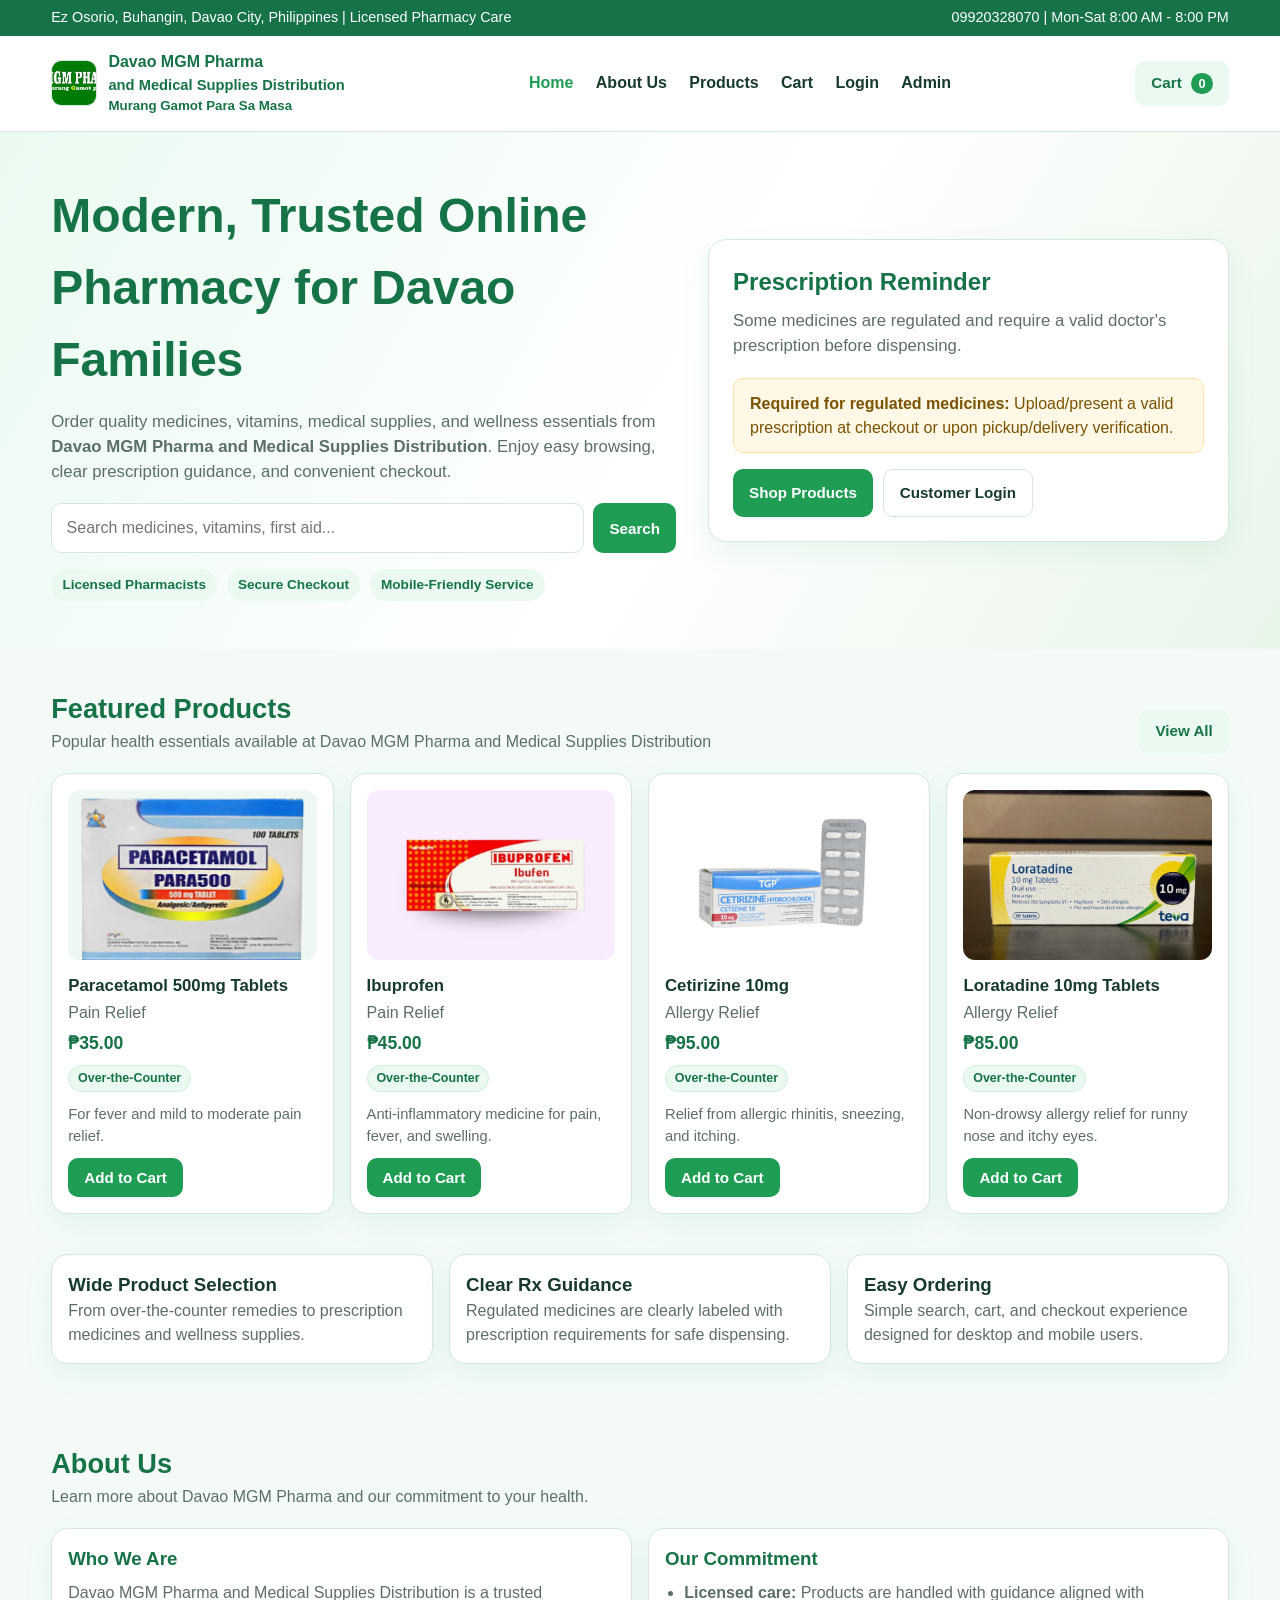
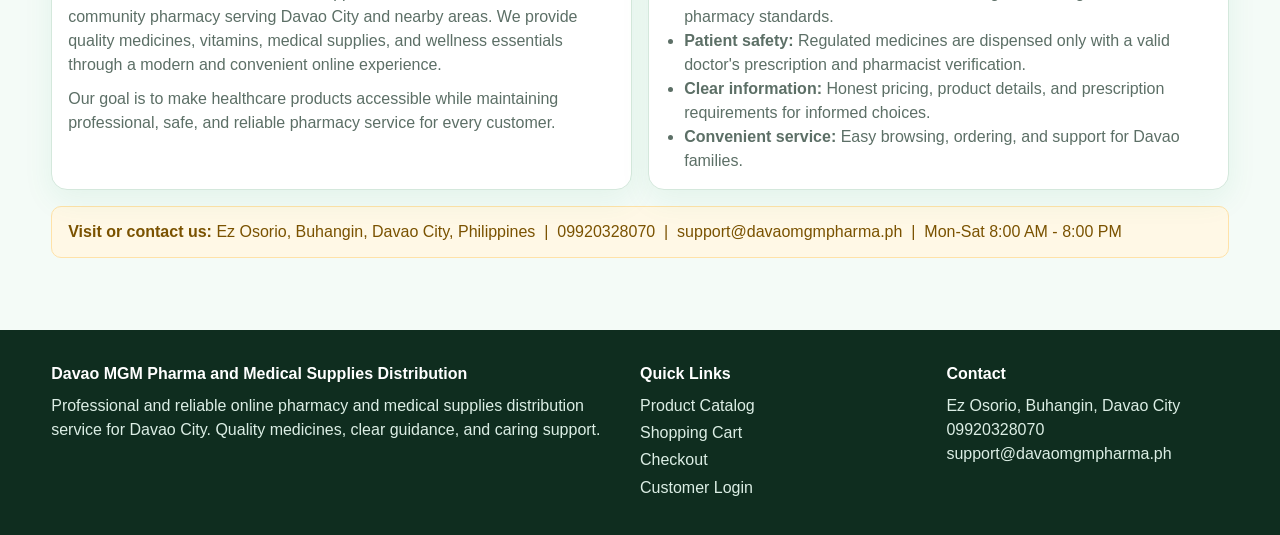
<file: index.html>
﻿<!DOCTYPE html>
<html lang="en">
<head>
  <meta charset="UTF-8">
  <meta name="viewport" content="width=device-width, initial-scale=1.0">
  <title>Davao MGM Pharma and Medical Supplies Distribution | Trusted Online Pharmacy</title>
  <meta name="description" content="Davao MGM Pharma and Medical Supplies Distribution - shop medicines, vitamins, medical supplies, and health essentials with convenient delivery in Davao.">
  <link rel="stylesheet" href="assets/css/styles.css">
</head>
<body>
  <div class="topbar">
    <div class="container">
      <span>Ez Osorio, Buhangin, Davao City, Philippines | Licensed Pharmacy Care</span>
      <span>09920328070 | Mon-Sat 8:00 AM - 8:00 PM</span>
    </div>
  </div>

  <header>
    <div class="container nav">
      <a class="brand" href="index.html">
        <img src="assets/images/logo-mgm.jpg" alt="Davao MGM Pharma and Medical Supplies Distribution logo" class="brand-logo">
        <div>Davao MGM Pharma<span style="display:block;font-size:0.92em;">and Medical Supplies Distribution</span><small>Murang Gamot Para Sa Masa</small></div>
      </a>
      <nav>
        <ul>
          <li><a class="active" href="index.html">Home</a></li>
          <li><a href="#about">About Us</a></li>
          <li><a href="catalog.html">Products</a></li>
          <li><a href="cart.html">Cart</a></li>
          <li><a href="login.html">Login</a></li>
          <li><a href="admin.html">Admin</a></li>
        </ul>
      </nav>
      <div class="nav-actions">
        <a class="btn btn-secondary" href="cart.html">Cart <span class="cart-badge cart-count">0</span></a>
      </div>
    </div>
  </header>

  <section class="hero">
    <div class="container hero-grid">
      <div>
        <h1>Modern, Trusted Online Pharmacy for Davao Families</h1>
        <p>Order quality medicines, vitamins, medical supplies, and wellness essentials from <strong>Davao MGM Pharma and Medical Supplies Distribution</strong>. Enjoy easy browsing, clear prescription guidance, and convenient checkout.</p>
        <form id="homeSearchForm" class="search-bar" aria-label="Search products">
          <input id="homeSearch" type="search" placeholder="Search medicines, vitamins, first aid...">
          <button class="btn btn-primary" type="submit">Search</button>
        </form>
        <div class="badges">
          <span class="badge">Licensed Pharmacists</span>
          <span class="badge">Secure Checkout</span>
          <span class="badge">Mobile-Friendly Service</span>
        </div>
      </div>
      <div class="hero-card">
        <h2 style="color:var(--blue-dark);margin-bottom:.5rem;">Prescription Reminder</h2>
        <p class="muted">Some medicines are regulated and require a valid doctor's prescription before dispensing.</p>
        <div class="notice" style="margin-top:1rem;">
          <strong>Required for regulated medicines:</strong> Upload/present a valid prescription at checkout or upon pickup/delivery verification.
        </div>
        <div style="margin-top:1rem; display:flex; gap:.6rem; flex-wrap:wrap;">
          <a href="catalog.html" class="btn btn-green">Shop Products</a>
          <a href="login.html" class="btn btn-outline">Customer Login</a>
        </div>
      </div>
    </div>
  </section>

  <section class="section">
    <div class="container">
      <div class="section-header">
        <div>
          <h2>Featured Products</h2>
          <p class="muted">Popular health essentials available at Davao MGM Pharma and Medical Supplies Distribution</p>
        </div>
        <a href="catalog.html" class="btn btn-secondary">View All</a>
      </div>
      <div id="featuredGrid" class="grid grid-4"></div>
    </div>
  </section>

  <section class="section" style="padding-top:0;">
    <div class="container grid grid-3">
      <div class="card">
        <h3>Wide Product Selection</h3>
        <p class="muted">From over-the-counter remedies to prescription medicines and wellness supplies.</p>
      </div>
      <div class="card">
        <h3>Clear Rx Guidance</h3>
        <p class="muted">Regulated medicines are clearly labeled with prescription requirements for safe dispensing.</p>
      </div>
      <div class="card">
        <h3>Easy Ordering</h3>
        <p class="muted">Simple search, cart, and checkout experience designed for desktop and mobile users.</p>
      </div>
    </div>
  </section>

  <section class="section" id="about">
    <div class="container">
      <div class="section-header">
        <div>
          <h2>About Us</h2>
          <p class="muted">Learn more about Davao MGM Pharma and our commitment to your health.</p>
        </div>
      </div>
      <div class="grid grid-2">
        <div class="card">
          <h3 style="color:var(--blue-dark);margin-bottom:.5rem;">Who We Are</h3>
          <p class="muted">Davao MGM Pharma and Medical Supplies Distribution is a trusted community pharmacy serving Davao City and nearby areas. We provide quality medicines, vitamins, medical supplies, and wellness essentials through a modern and convenient online experience.</p>
          <p class="muted" style="margin-top:.6rem;">Our goal is to make healthcare products accessible while maintaining professional, safe, and reliable pharmacy service for every customer.</p>
        </div>
        <div class="card">
          <h3 style="color:var(--blue-dark);margin-bottom:.5rem;">Our Commitment</h3>
          <ul style="padding-left:1.2rem;color:var(--muted);">
            <li><strong>Licensed care:</strong> Products are handled with guidance aligned with pharmacy standards.</li>
            <li><strong>Patient safety:</strong> Regulated medicines are dispensed only with a valid doctor's prescription and pharmacist verification.</li>
            <li><strong>Clear information:</strong> Honest pricing, product details, and prescription requirements for informed choices.</li>
            <li><strong>Convenient service:</strong> Easy browsing, ordering, and support for Davao families.</li>
          </ul>
        </div>
      </div>
      <div class="notice" style="margin-top:1rem;">
        <strong>Visit or contact us:</strong> Ez Osorio, Buhangin, Davao City, Philippines &nbsp;|&nbsp; 09920328070 &nbsp;|&nbsp; support@davaomgmpharma.ph &nbsp;|&nbsp; Mon-Sat 8:00 AM - 8:00 PM
      </div>
    </div>
  </section>

  <footer>
    <div class="container footer-grid">
      <div>
        <h4>Davao MGM Pharma and Medical Supplies Distribution</h4>
        <p>Professional and reliable online pharmacy and medical supplies distribution service for Davao City. Quality medicines, clear guidance, and caring support.</p>
      </div>
      <div>
        <h4>Quick Links</h4>
        <a href="catalog.html">Product Catalog</a>
        <a href="cart.html">Shopping Cart</a>
        <a href="checkout.html">Checkout</a>
        <a href="login.html">Customer Login</a>
      </div>
      <div>
        <h4>Contact</h4>
        <p>Ez Osorio, Buhangin, Davao City</p>
        <p>09920328070</p>
        <p>support@davaomgmpharma.ph</p>
      </div>
    </div>
  </footer>

  <script src="assets/js/data.js"></script>
  <script src="assets/js/app.js"></script>
</body>
</html>
</file>
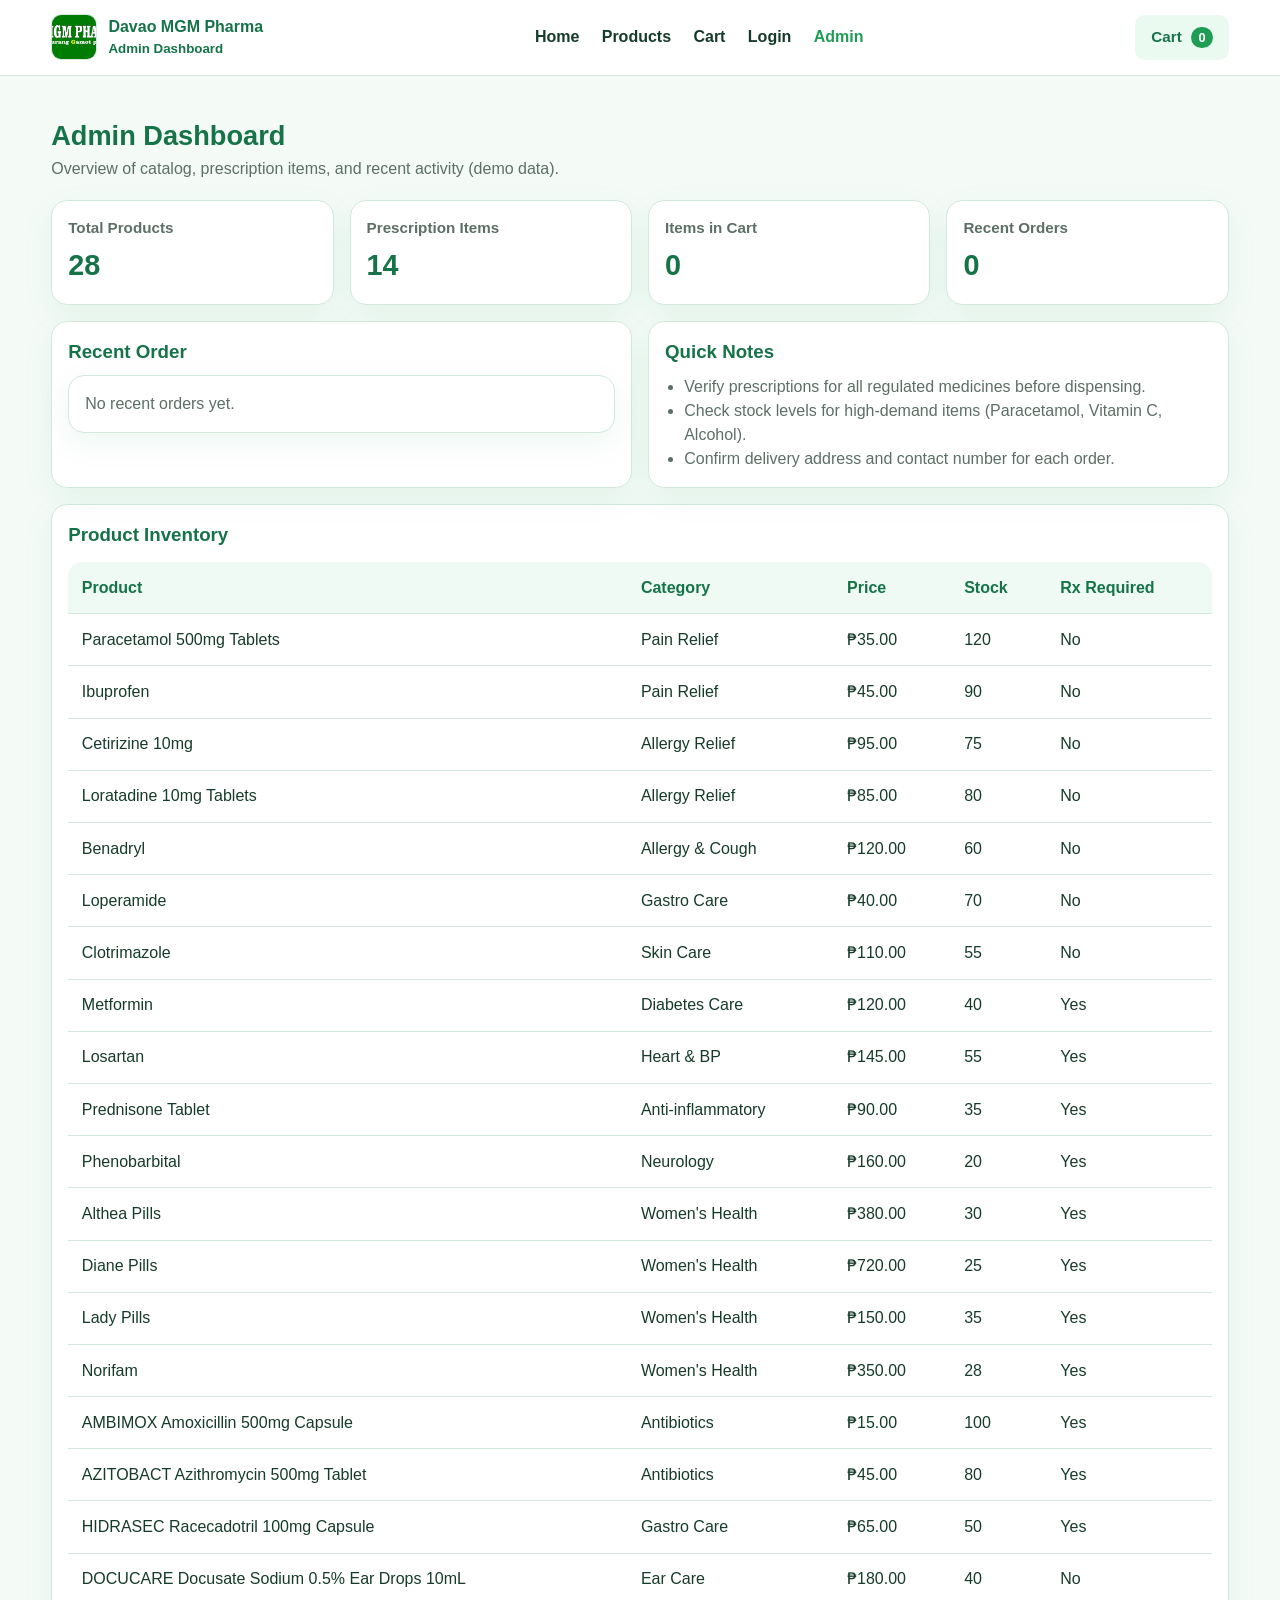
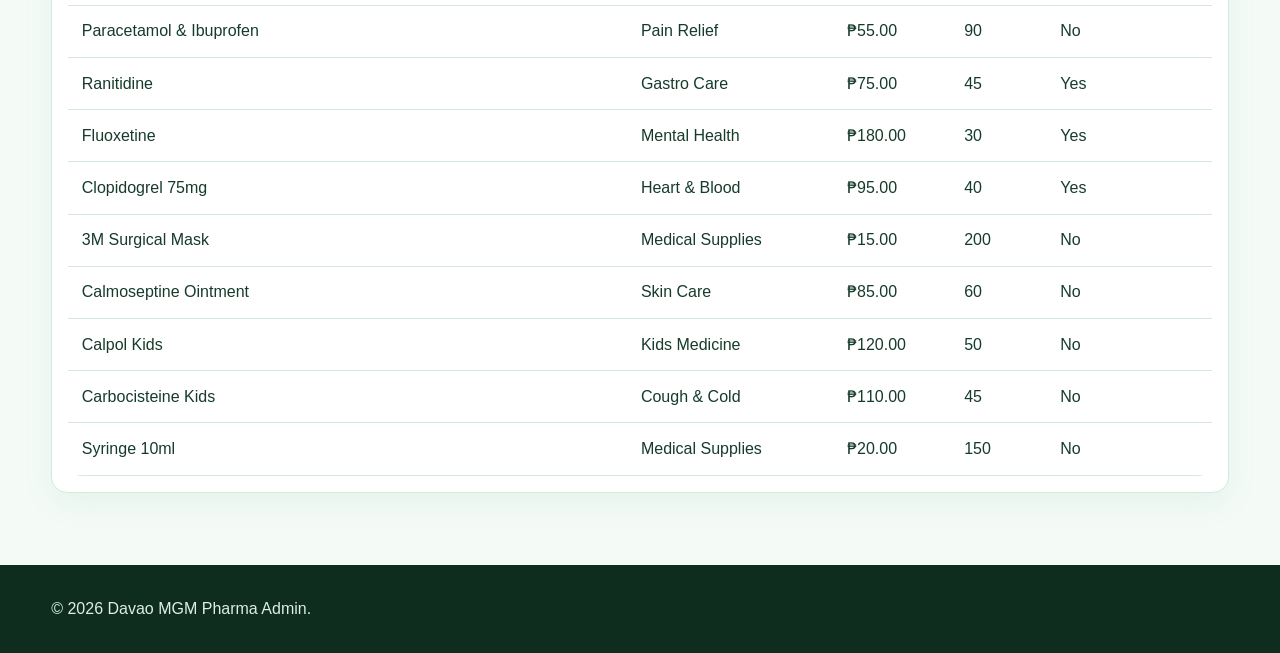
<file: admin.html>
﻿<!DOCTYPE html>
<html lang="en">
<head>
  <meta charset="UTF-8">
  <meta name="viewport" content="width=device-width, initial-scale=1.0">
  <title>Admin Dashboard | Davao MGM Pharma</title>
  <link rel="stylesheet" href="assets/css/styles.css">
</head>
<body>
  <header>
    <div class="container nav">
      <a class="brand" href="index.html"><img src="assets/images/logo-mgm.jpg" alt="Davao MGM Pharma logo" class="brand-logo"><div>Davao MGM Pharma<small>Admin Dashboard</small></div></a>
      <nav><ul>
        <li><a href="index.html">Home</a></li>
        <li><a href="catalog.html">Products</a></li>
        <li><a href="cart.html">Cart</a></li>
        <li><a href="login.html">Login</a></li>
        <li><a class="active" href="admin.html">Admin</a></li>
      </ul></nav>
      <div class="nav-actions"><a class="btn btn-secondary" href="cart.html">Cart <span class="cart-badge cart-count">0</span></a></div>
    </div>
  </header>

  <section class="section">
    <div class="container">
      <div class="section-header"><div><h2>Admin Dashboard</h2><p class="muted">Overview of catalog, prescription items, and recent activity (demo data).</p></div></div>
      <div class="grid grid-4 stats" style="margin-bottom:1rem;">
        <div class="card"><h3>Total Products</h3><div class="value" id="statProducts">0</div></div>
        <div class="card"><h3>Prescription Items</h3><div class="value" id="statRx">0</div></div>
        <div class="card"><h3>Items in Cart</h3><div class="value" id="statCart">0</div></div>
        <div class="card"><h3>Recent Orders</h3><div class="value" id="statOrders">0</div></div>
      </div>
      <div class="grid grid-2">
        <div class="card">
          <h3 style="margin-bottom:.6rem;color:var(--blue-dark);">Recent Order</h3>
          <div id="recentOrder"></div>
        </div>
        <div class="card">
          <h3 style="margin-bottom:.6rem;color:var(--blue-dark);">Quick Notes</h3>
          <ul style="padding-left:1.2rem;color:var(--muted);">
            <li>Verify prescriptions for all regulated medicines before dispensing.</li>
            <li>Check stock levels for high-demand items (Paracetamol, Vitamin C, Alcohol).</li>
            <li>Confirm delivery address and contact number for each order.</li>
          </ul>
        </div>
      </div>
      <div class="card table-wrap" style="margin-top:1rem;">
        <h3 style="margin:0 0 .8rem;color:var(--blue-dark);">Product Inventory</h3>
        <table>
          <thead><tr><th>Product</th><th>Category</th><th>Price</th><th>Stock</th><th>Rx Required</th></tr></thead>
          <tbody id="adminProducts"></tbody>
        </table>
      </div>
    </div>
  </section>

  <footer><div class="container"><p>&copy; 2026 Davao MGM Pharma Admin.</p></div></footer>
  <script src="assets/js/data.js"></script>
  <script src="assets/js/app.js"></script>
</body>
</html>
</file>
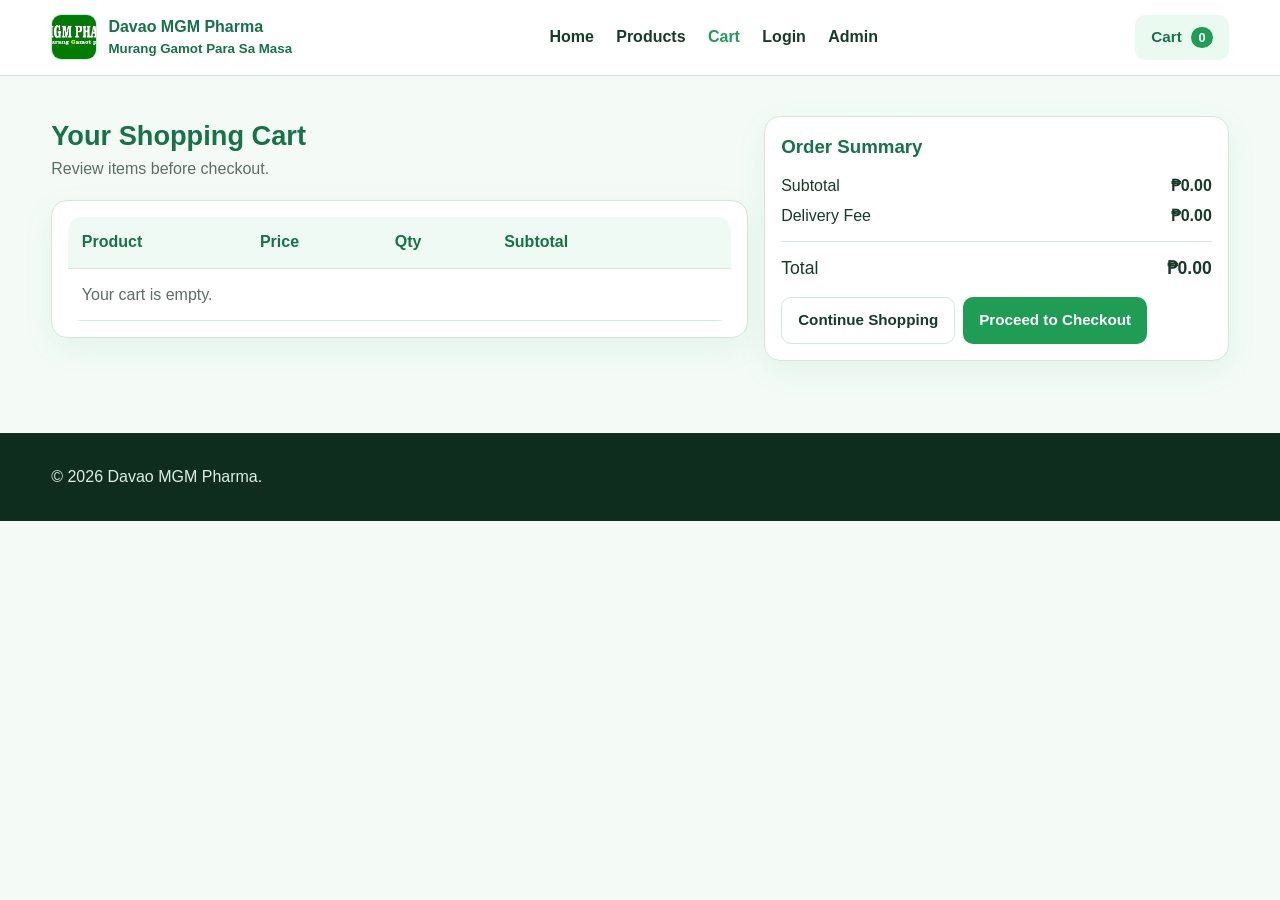
<file: cart.html>
﻿<!DOCTYPE html>
<html lang="en">
<head>
  <meta charset="UTF-8">
  <meta name="viewport" content="width=device-width, initial-scale=1.0">
  <title>Shopping Cart | Davao MGM Pharma</title>
  <link rel="stylesheet" href="assets/css/styles.css">
</head>
<body>
  <header>
    <div class="container nav">
      <a class="brand" href="index.html"><img src="assets/images/logo-mgm.jpg" alt="Davao MGM Pharma logo" class="brand-logo"><div>Davao MGM Pharma<small>Murang Gamot Para Sa Masa</small></div></a>
      <nav><ul>
        <li><a href="index.html">Home</a></li>
        <li><a href="catalog.html">Products</a></li>
        <li><a class="active" href="cart.html">Cart</a></li>
        <li><a href="login.html">Login</a></li>
        <li><a href="admin.html">Admin</a></li>
      </ul></nav>
      <div class="nav-actions"><a class="btn btn-secondary" href="cart.html">Cart <span class="cart-badge cart-count">0</span></a></div>
    </div>
  </header>

  <section class="section">
    <div class="container split">
      <div>
        <div class="section-header"><div><h2>Your Shopping Cart</h2><p class="muted">Review items before checkout.</p></div></div>
        <div id="rxNotice" class="notice" style="display:none;margin-bottom:1rem;"><strong>Prescription required:</strong> One or more items in your cart need a valid prescription. Prepare it for checkout verification.</div>
        <div class="card table-wrap">
          <table>
            <thead><tr><th>Product</th><th>Price</th><th>Qty</th><th>Subtotal</th><th></th></tr></thead>
            <tbody id="cartBody"></tbody>
          </table>
        </div>
      </div>
      <div class="card">
        <h3 style="margin-bottom:.8rem;color:var(--blue-dark);">Order Summary</h3>
        <div style="display:flex;justify-content:space-between;margin:.4rem 0;"><span>Subtotal</span><strong id="subtotal">₱0.00</strong></div>
        <div style="display:flex;justify-content:space-between;margin:.4rem 0;"><span>Delivery Fee</span><strong id="delivery">₱0.00</strong></div>
        <hr style="margin:.8rem 0;border:none;border-top:1px solid #d4e8dc;">
        <div style="display:flex;justify-content:space-between;font-size:1.1rem;"><span>Total</span><strong id="total">₱0.00</strong></div>
        <div class="card-actions" style="margin-top:1rem;">
          <a href="catalog.html" class="btn btn-outline">Continue Shopping</a>
          <a href="checkout.html" class="btn btn-green">Proceed to Checkout</a>
        </div>
      </div>
    </div>
  </section>

  <footer><div class="container"><p>&copy; 2026 Davao MGM Pharma.</p></div></footer>
  <script src="assets/js/data.js"></script>
  <script src="assets/js/app.js"></script>
</body>
</html>
</file>
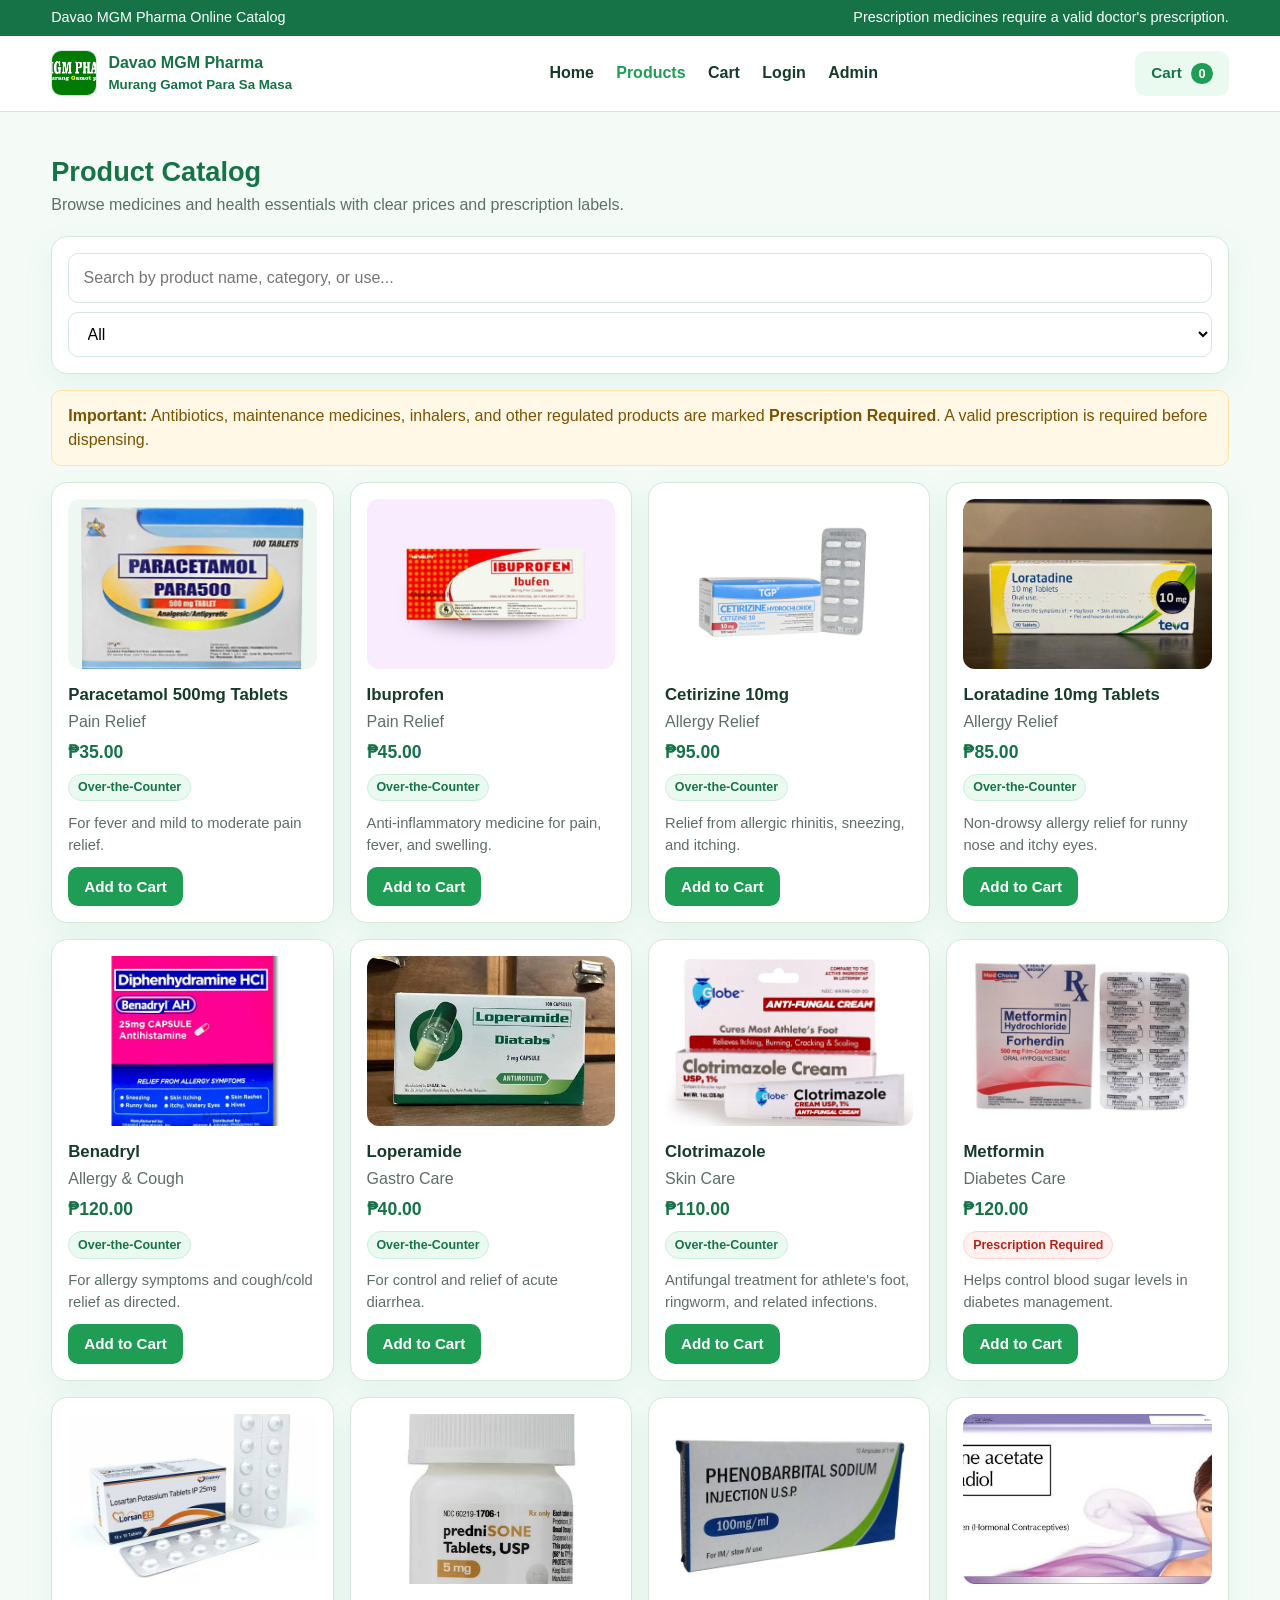
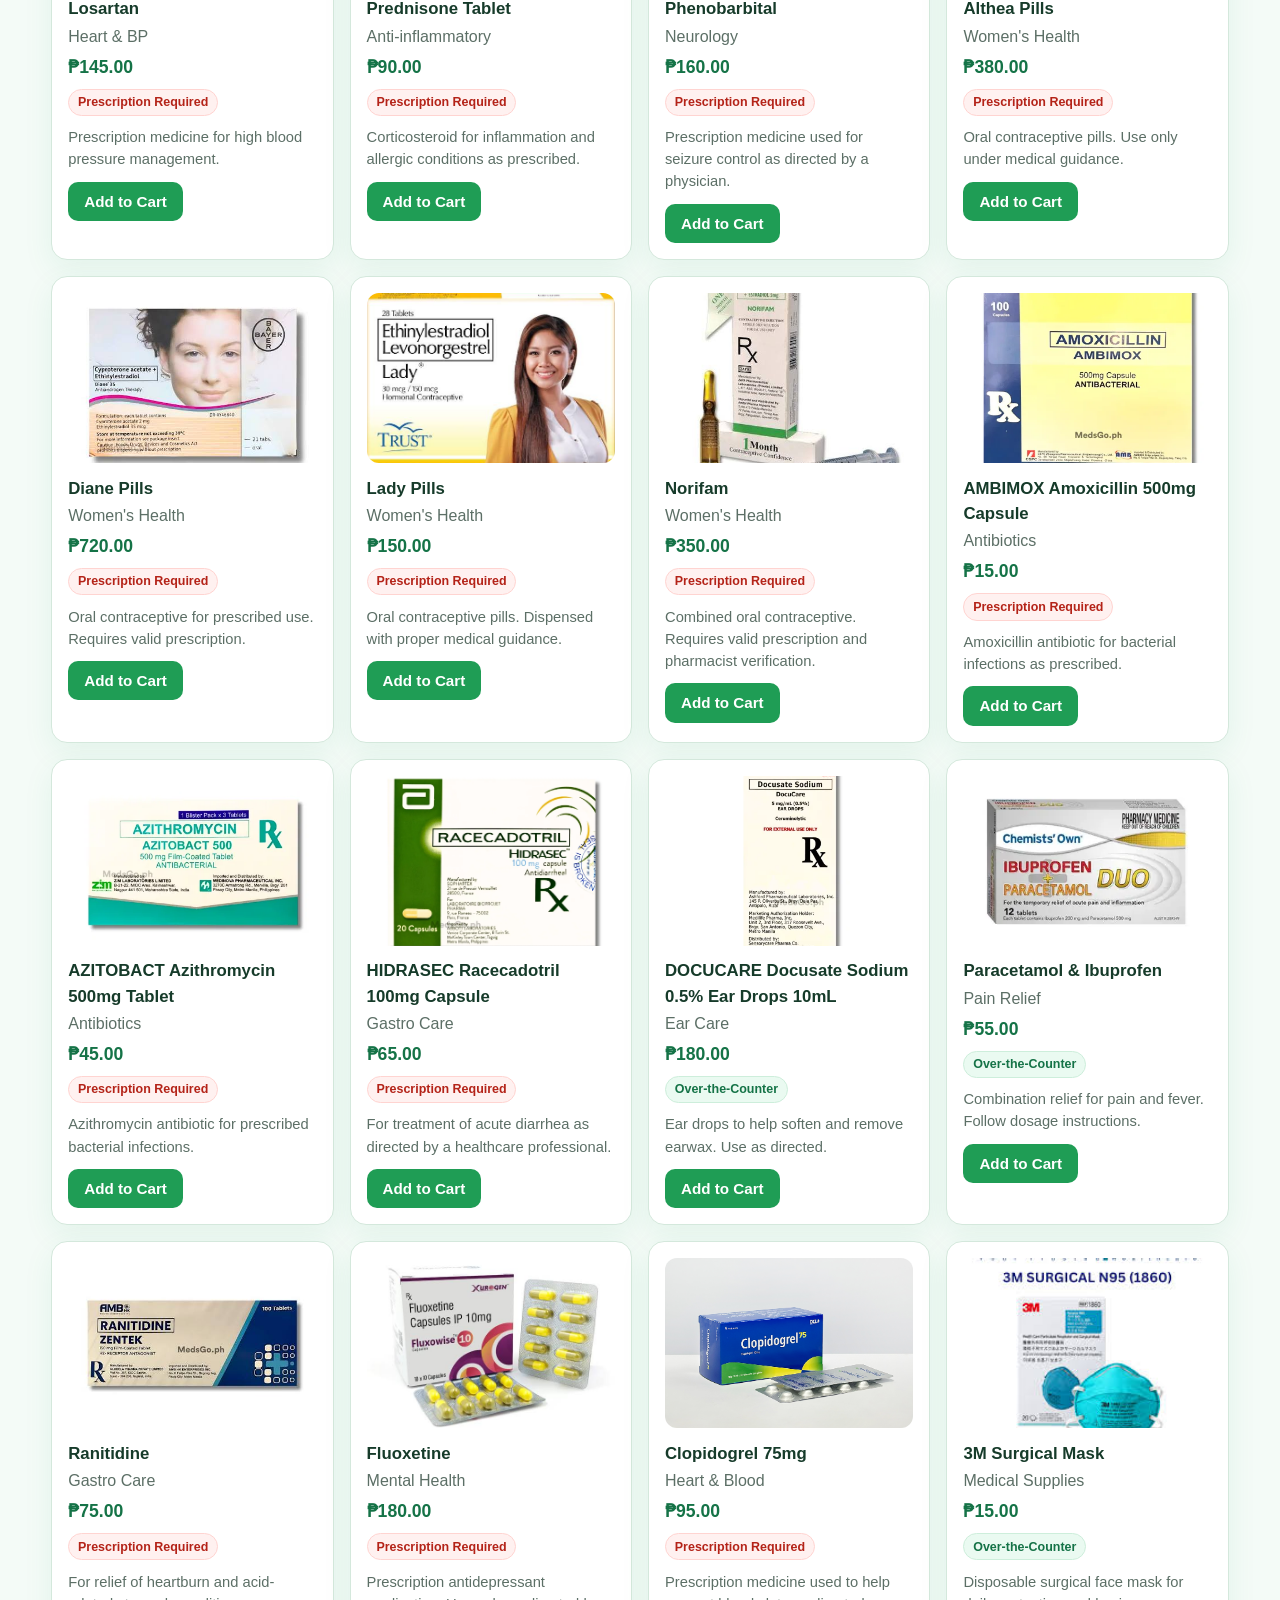
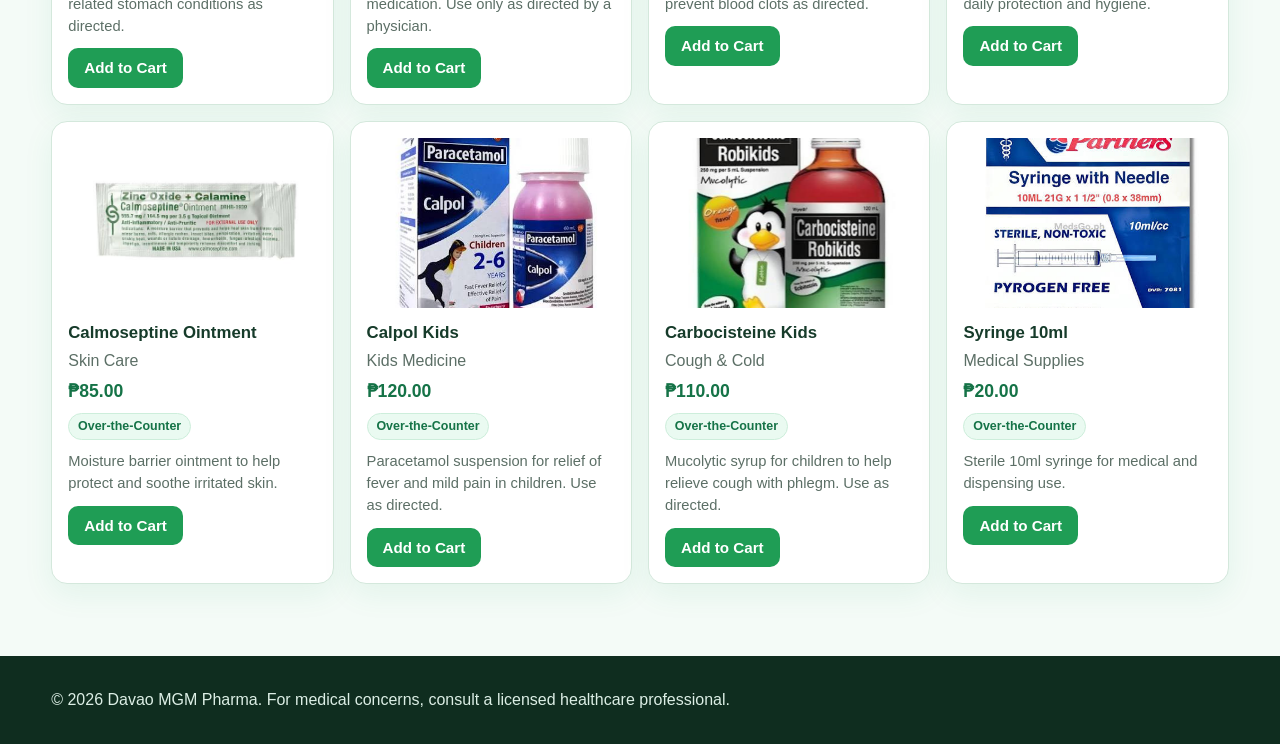
<file: catalog.html>
﻿<!DOCTYPE html>
<html lang="en">
<head>
  <meta charset="UTF-8">
  <meta name="viewport" content="width=device-width, initial-scale=1.0">
  <title>Product Catalog | Davao MGM Pharma</title>
  <link rel="stylesheet" href="assets/css/styles.css">
</head>
<body>
  <div class="topbar"><div class="container"><span>Davao MGM Pharma Online Catalog</span><span>Prescription medicines require a valid doctor's prescription.</span></div></div>
  <header>
    <div class="container nav">
      <a class="brand" href="index.html"><img src="assets/images/logo-mgm.jpg" alt="Davao MGM Pharma logo" class="brand-logo"><div>Davao MGM Pharma<small>Murang Gamot Para Sa Masa</small></div></a>
      <nav><ul>
        <li><a href="index.html">Home</a></li>
        <li><a class="active" href="catalog.html">Products</a></li>
        <li><a href="cart.html">Cart</a></li>
        <li><a href="login.html">Login</a></li>
        <li><a href="admin.html">Admin</a></li>
      </ul></nav>
      <div class="nav-actions"><a class="btn btn-secondary" href="cart.html">Cart <span class="cart-badge cart-count">0</span></a></div>
    </div>
  </header>

  <section class="section">
    <div class="container">
      <div class="section-header">
        <div>
          <h2>Product Catalog</h2>
          <p class="muted">Browse medicines and health essentials with clear prices and prescription labels.</p>
        </div>
      </div>
      <div class="card" style="margin-bottom:1rem;">
        <div class="search-bar">
          <input id="searchInput" type="search" placeholder="Search by product name, category, or use...">
          <select id="categoryFilter" aria-label="Filter by category"></select>
        </div>
      </div>
      <div class="notice" style="margin-bottom:1rem;"><strong>Important:</strong> Antibiotics, maintenance medicines, inhalers, and other regulated products are marked <strong>Prescription Required</strong>. A valid prescription is required before dispensing.</div>
      <div id="catalogGrid" class="grid grid-4"></div>
    </div>
  </section>

  <footer><div class="container"><p>&copy; 2026 Davao MGM Pharma. For medical concerns, consult a licensed healthcare professional.</p></div></footer>
  <script src="assets/js/data.js"></script>
  <script src="assets/js/app.js"></script>
</body>
</html>
</file>
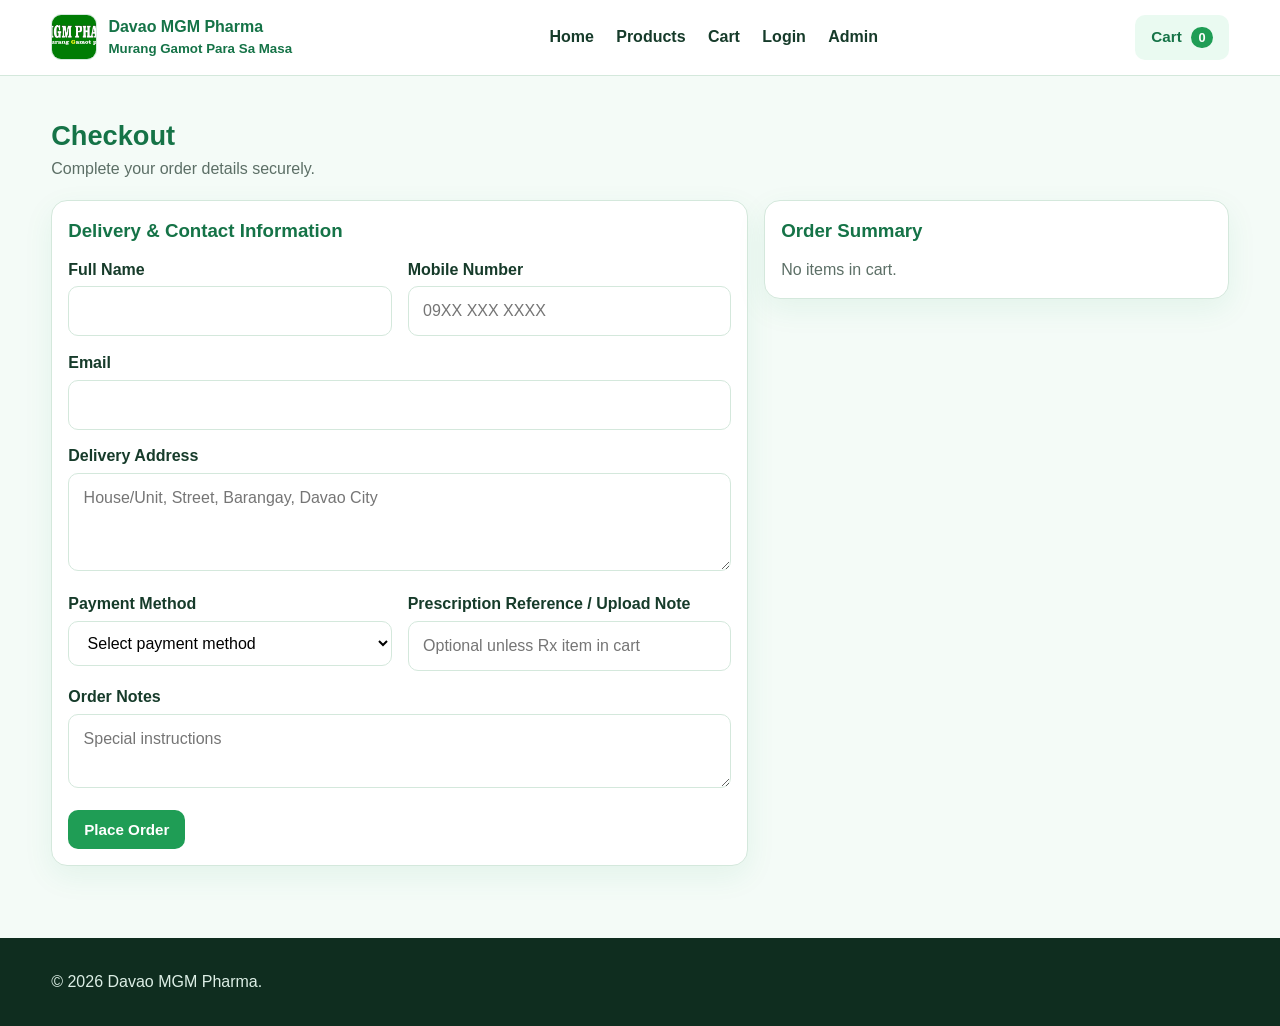
<file: checkout.html>
﻿<!DOCTYPE html>
<html lang="en">
<head>
  <meta charset="UTF-8">
  <meta name="viewport" content="width=device-width, initial-scale=1.0">
  <title>Checkout | Davao MGM Pharma</title>
  <link rel="stylesheet" href="assets/css/styles.css">
</head>
<body>
  <header>
    <div class="container nav">
      <a class="brand" href="index.html"><img src="assets/images/logo-mgm.jpg" alt="Davao MGM Pharma logo" class="brand-logo"><div>Davao MGM Pharma<small>Murang Gamot Para Sa Masa</small></div></a>
      <nav><ul>
        <li><a href="index.html">Home</a></li>
        <li><a href="catalog.html">Products</a></li>
        <li><a href="cart.html">Cart</a></li>
        <li><a href="login.html">Login</a></li>
        <li><a href="admin.html">Admin</a></li>
      </ul></nav>
      <div class="nav-actions"><a class="btn btn-secondary" href="cart.html">Cart <span class="cart-badge cart-count">0</span></a></div>
    </div>
  </header>

  <section class="section">
    <div class="container">
      <div class="section-header"><div><h2>Checkout</h2><p class="muted">Complete your order details securely.</p></div></div>
      <div id="checkoutRx" class="notice" style="display:none;margin-bottom:1rem;">
        <strong>Prescription required for regulated items in your cart.</strong> Please provide a valid prescription (upload/reference) and ensure the patient details match. Regulated medicines will only be dispensed upon pharmacist verification.
      </div>
      <div id="checkoutSuccess" class="success" style="display:none;margin-bottom:1rem;">Order placed successfully (demo). Davao MGM Pharma will verify any prescription-required items before dispensing.</div>
      <div class="split">
        <form id="checkoutForm" class="card">
          <h3 style="margin-bottom:.8rem;color:var(--blue-dark);">Delivery & Contact Information</h3>
          <div class="grid grid-2">
            <div class="form-group"><label for="fullName">Full Name</label><input id="fullName" required></div>
            <div class="form-group"><label for="phone">Mobile Number</label><input id="phone" required placeholder="09XX XXX XXXX"></div>
          </div>
          <div class="form-group"><label for="email">Email</label><input id="email" type="email" required></div>
          <div class="form-group"><label for="address">Delivery Address</label><textarea id="address" rows="3" required placeholder="House/Unit, Street, Barangay, Davao City"></textarea></div>
          <div class="grid grid-2">
            <div class="form-group"><label for="payment">Payment Method</label>
              <select id="payment" required>
                <option value="">Select payment method</option>
                <option>Cash on Delivery</option>
                <option>GCash</option>
                <option>Credit/Debit Card</option>
              </select>
            </div>
            <div class="form-group"><label for="rxRef">Prescription Reference / Upload Note</label><input id="rxRef" placeholder="Optional unless Rx item in cart"></div>
          </div>
          <div class="form-group"><label for="notes">Order Notes</label><textarea id="notes" rows="2" placeholder="Special instructions"></textarea></div>
          <button class="btn btn-green" type="submit">Place Order</button>
        </form>
        <div class="card">
          <h3 style="margin-bottom:.8rem;color:var(--blue-dark);">Order Summary</h3>
          <div id="checkoutSummary"></div>
        </div>
      </div>
    </div>
  </section>

  <footer><div class="container"><p>&copy; 2026 Davao MGM Pharma.</p></div></footer>
  <script src="assets/js/data.js"></script>
  <script src="assets/js/app.js"></script>
</body>
</html>
</file>
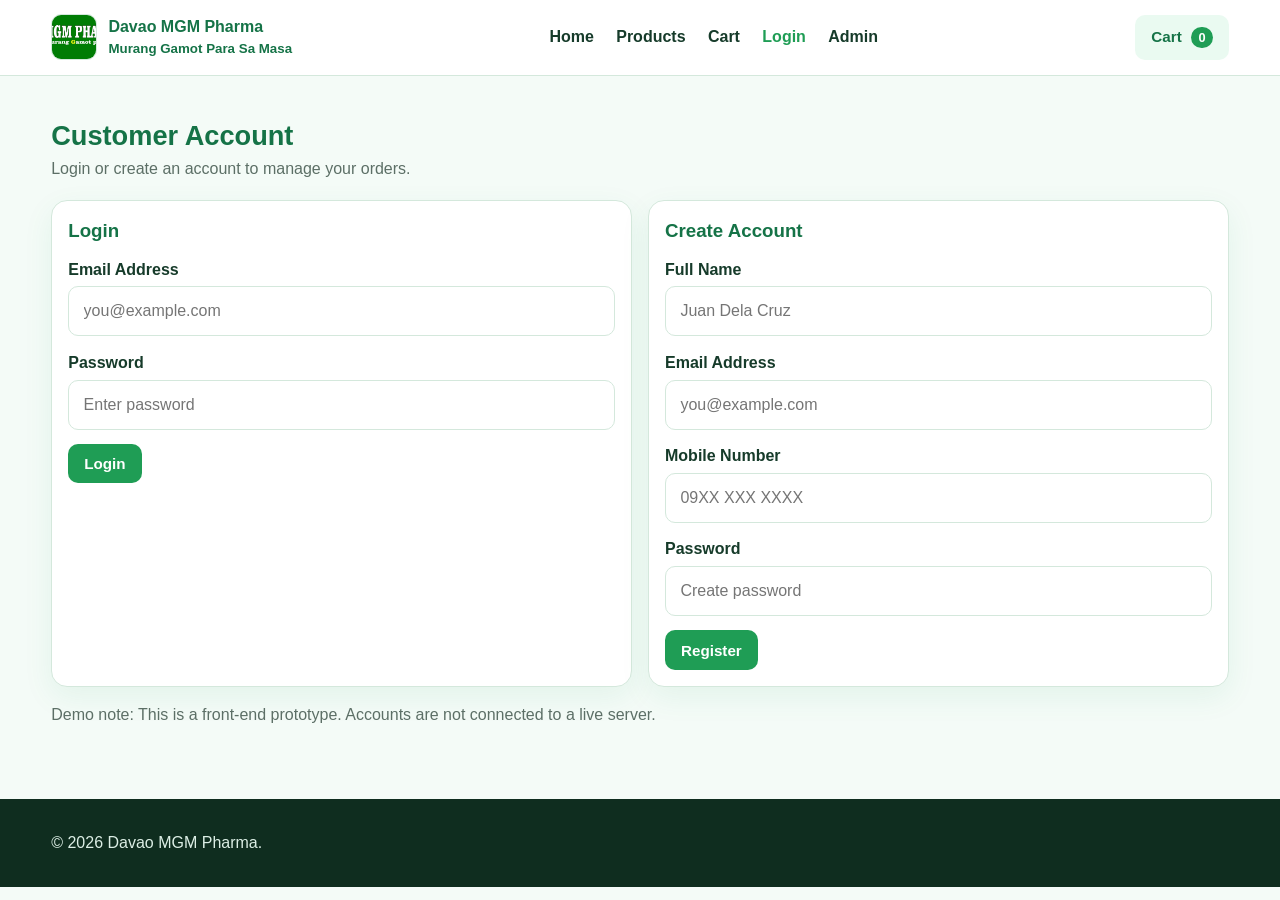
<file: login.html>
﻿<!DOCTYPE html>
<html lang="en">
<head>
  <meta charset="UTF-8">
  <meta name="viewport" content="width=device-width, initial-scale=1.0">
  <title>Customer Login | Davao MGM Pharma</title>
  <link rel="stylesheet" href="assets/css/styles.css">
</head>
<body>
  <header>
    <div class="container nav">
      <a class="brand" href="index.html"><img src="assets/images/logo-mgm.jpg" alt="Davao MGM Pharma logo" class="brand-logo"><div>Davao MGM Pharma<small>Murang Gamot Para Sa Masa</small></div></a>
      <nav><ul>
        <li><a href="index.html">Home</a></li>
        <li><a href="catalog.html">Products</a></li>
        <li><a href="cart.html">Cart</a></li>
        <li><a class="active" href="login.html">Login</a></li>
        <li><a href="admin.html">Admin</a></li>
      </ul></nav>
      <div class="nav-actions"><a class="btn btn-secondary" href="cart.html">Cart <span class="cart-badge cart-count">0</span></a></div>
    </div>
  </header>

  <section class="section">
    <div class="container">
      <div class="section-header"><div><h2>Customer Account</h2><p class="muted">Login or create an account to manage your orders.</p></div></div>
      <div class="grid grid-2">
        <div class="card">
          <h3 style="margin-bottom:.8rem;color:var(--blue-dark);">Login</h3>
          <form id="loginForm">
            <div class="form-group"><label for="loginEmail">Email Address</label><input id="loginEmail" type="email" required placeholder="you@example.com"></div>
            <div class="form-group"><label for="loginPassword">Password</label><input id="loginPassword" type="password" required placeholder="Enter password"></div>
            <button class="btn btn-primary" type="submit">Login</button>
          </form>
          <div id="loginMsg" class="success" style="display:none;margin-top:.8rem;">Login successful (demo). Welcome back to Davao MGM Pharma.</div>
        </div>
        <div class="card">
          <h3 style="margin-bottom:.8rem;color:var(--blue-dark);">Create Account</h3>
          <form id="registerForm">
            <div class="form-group"><label for="regName">Full Name</label><input id="regName" type="text" required placeholder="Juan Dela Cruz"></div>
            <div class="form-group"><label for="regEmail">Email Address</label><input id="regEmail" type="email" required placeholder="you@example.com"></div>
            <div class="form-group"><label for="regPhone">Mobile Number</label><input id="regPhone" type="tel" required placeholder="09XX XXX XXXX"></div>
            <div class="form-group"><label for="regPassword">Password</label><input id="regPassword" type="password" required placeholder="Create password"></div>
            <button class="btn btn-green" type="submit">Register</button>
          </form>
          <div id="registerMsg" class="success" style="display:none;margin-top:.8rem;">Account created (demo). You can now log in.</div>
        </div>
      </div>
      <p class="muted" style="margin-top:1rem;">Demo note: This is a front-end prototype. Accounts are not connected to a live server.</p>
    </div>
  </section>

  <footer><div class="container"><p>&copy; 2026 Davao MGM Pharma.</p></div></footer>
  <script src="assets/js/data.js"></script>
  <script src="assets/js/app.js"></script>
</body>
</html>
</file>
<file: assets/css/styles.css>
:root {
  --blue: #1f9d55;
  --blue-dark: #157347;
  --green: #1f9d55;
  --green-dark: #157347;
  --bg: #f4fbf7;
  --text: #163b2a;
  --muted: #5c6f66;
  --white: #ffffff;
  --border: #d4e8dc;
  --danger: #d9534f;
  --shadow: 0 10px 30px rgba(31, 157, 85, 0.08);
}
* { box-sizing: border-box; margin: 0; padding: 0; }
body {
  font-family: "Segoe UI", Tahoma, Arial, sans-serif;
  color: var(--text);
  background: var(--bg);
  line-height: 1.5;
}
a { color: inherit; text-decoration: none; }
img { max-width: 100%; display: block; }
.container { width: min(1200px, 92%); margin: 0 auto; }

.topbar {
  background: var(--blue-dark);
  color: #fff;
  font-size: 0.9rem;
  padding: 0.45rem 0;
}
.topbar .container { display: flex; justify-content: space-between; gap: 1rem; flex-wrap: wrap; }

header {
  background: #fff;
  border-bottom: 1px solid var(--border);
  position: sticky;
  top: 0;
  z-index: 20;
}
.nav {
  display: flex;
  align-items: center;
  justify-content: space-between;
  gap: 1rem;
  padding: 0.9rem 0;
}
.brand {
  display: flex;
  align-items: center;
  gap: 0.7rem;
  font-weight: 700;
  color: var(--blue-dark);
}
.brand-mark {
  width: 42px; height: 42px; border-radius: 12px;
  background: linear-gradient(135deg, var(--blue), var(--green));
  color: #fff; display: grid; place-items: center; font-weight: 800;
}
.brand small { display: block; color: var(--green-dark); font-weight: 600; }
nav ul { list-style: none; display: flex; gap: 1rem; flex-wrap: wrap; }
nav a { color: var(--text); font-weight: 600; padding: 0.4rem 0.2rem; }
nav a.active, nav a:hover { color: var(--blue); }
.nav-actions { display: flex; gap: 0.5rem; align-items: center; }

.btn, button.btn {
  display: inline-flex; align-items: center; justify-content: center;
  gap: 0.4rem; border: none; cursor: pointer; border-radius: 10px;
  padding: 0.7rem 1rem; font-weight: 600; font-size: 0.95rem;
}
.btn-primary { background: var(--blue); color: #fff; }
.btn-primary:hover { background: var(--blue-dark); }
.btn-secondary { background: #eafaf1; color: var(--blue-dark); }
.btn-green { background: var(--green); color: #fff; }
.btn-green:hover { background: var(--green-dark); }
.btn-outline { border: 1px solid var(--border); background: #fff; color: var(--text); }

.hero {
  background: linear-gradient(120deg, #eafaf1 0%, #ffffff 55%, #e8f5e9 100%);
  padding: 3rem 0;
}
.hero-grid { display: grid; grid-template-columns: 1.2fr 1fr; gap: 2rem; align-items: center; }
.hero h1 { font-size: clamp(2rem, 4vw, 3rem); color: var(--blue-dark); margin-bottom: 0.8rem; }
.hero p { color: var(--muted); margin-bottom: 1.2rem; font-size: 1.05rem; }
.hero-card {
  background: #fff; border: 1px solid var(--border); border-radius: 18px;
  padding: 1.5rem; box-shadow: var(--shadow);
}
.badges { display: flex; gap: 0.6rem; flex-wrap: wrap; margin-top: 1rem; }
.badge { background: #eafaf1; color: var(--green-dark); padding: 0.35rem 0.7rem; border-radius: 999px; font-size: 0.85rem; font-weight: 600; }

.section { padding: 2.5rem 0; }
.section-header { display: flex; justify-content: space-between; align-items: end; gap: 1rem; margin-bottom: 1.2rem; flex-wrap: wrap; }
.section h2 { color: var(--blue-dark); font-size: 1.7rem; }
.muted { color: var(--muted); }

.grid { display: grid; gap: 1rem; }
.grid-4 { grid-template-columns: repeat(4, 1fr); }
.grid-3 { grid-template-columns: repeat(3, 1fr); }
.grid-2 { grid-template-columns: repeat(2, 1fr); }

.card {
  background: #fff; border: 1px solid var(--border); border-radius: 16px;
  padding: 1rem; box-shadow: var(--shadow);
}
.product-card img { width: 100%; height: 170px; object-fit: cover; border-radius: 12px; background: #eef7f1; margin-bottom: 0.8rem; }
.product-card h3 { font-size: 1.05rem; margin-bottom: 0.2rem; }
.price { color: var(--green-dark); font-weight: 700; font-size: 1.1rem; margin: 0.3rem 0; }
.pill { display: inline-block; font-size: 0.78rem; padding: 0.2rem 0.55rem; border-radius: 999px; margin: 0.25rem 0; font-weight: 700; }
.pill-rx { background: #fff1f0; color: #b42318; border: 1px solid #ffd4d1; }
.pill-otc { background: #eafaf1; color: #157347; border: 1px solid #cdeedb; }
.card-actions { display: flex; gap: 0.5rem; margin-top: 0.7rem; flex-wrap: wrap; }

.search-bar { display: flex; gap: 0.6rem; flex-wrap: wrap; }
input, select, textarea {
  width: 100%; padding: 0.75rem 0.9rem; border: 1px solid var(--border);
  border-radius: 10px; font: inherit; background: #fff;
}
.search-bar input { flex: 1; min-width: 220px; }
.form-group { margin-bottom: 0.9rem; }
label { display: block; margin-bottom: 0.3rem; font-weight: 600; }

.table-wrap { overflow-x: auto; }
table { width: 100%; border-collapse: collapse; background: #fff; border-radius: 14px; overflow: hidden; }
th, td { padding: 0.85rem; border-bottom: 1px solid var(--border); text-align: left; }
th { background: #f0faf4; color: var(--blue-dark); }
.qty { display: inline-flex; align-items: center; gap: 0.4rem; }
.qty button { width: 30px; height: 30px; border-radius: 8px; border: 1px solid var(--border); background: #fff; cursor: pointer; }

.stats .card h3 { font-size: 0.95rem; color: var(--muted); margin-bottom: 0.3rem; }
.stats .value { font-size: 1.8rem; font-weight: 800; color: var(--blue-dark); }
.notice { background: #fff8e6; border: 1px solid #ffe2a8; color: #7a5200; padding: 0.8rem 1rem; border-radius: 10px; }
.success { background: #eafaf1; border: 1px solid #cdeedb; color: #157347; padding: 0.8rem 1rem; border-radius: 10px; }

footer { margin-top: 2rem; background: #0f2d1f; color: #dceee5; padding: 2rem 0; }
.footer-grid { display: grid; grid-template-columns: 2fr 1fr 1fr; gap: 1.5rem; }
footer h4 { color: #fff; margin-bottom: 0.5rem; }
footer a { color: #dceee5; display: block; margin: 0.2rem 0; }

.cart-badge {
  background: var(--green); color: #fff; border-radius: 999px; padding: 0.05rem 0.45rem;
  font-size: 0.8rem; margin-left: 0.2rem;
}
.split { display: grid; grid-template-columns: 1.2fr 0.8fr; gap: 1rem; align-items: start; }

@media (max-width: 900px) {
  .hero-grid, .grid-4, .grid-3, .footer-grid, .split { grid-template-columns: 1fr 1fr; }
  nav ul { display: none; }
}
@media (max-width: 640px) {
  .hero-grid, .grid-4, .grid-3, .grid-2, .footer-grid, .split { grid-template-columns: 1fr; }
  .nav { flex-wrap: wrap; }
  .topbar .container { flex-direction: column; gap: 0.2rem; }
}
.brand-logo { width: 46px; height: 46px; border-radius: 10px; object-fit: cover; border: 1px solid var(--border); background: #fff; }
</file>
